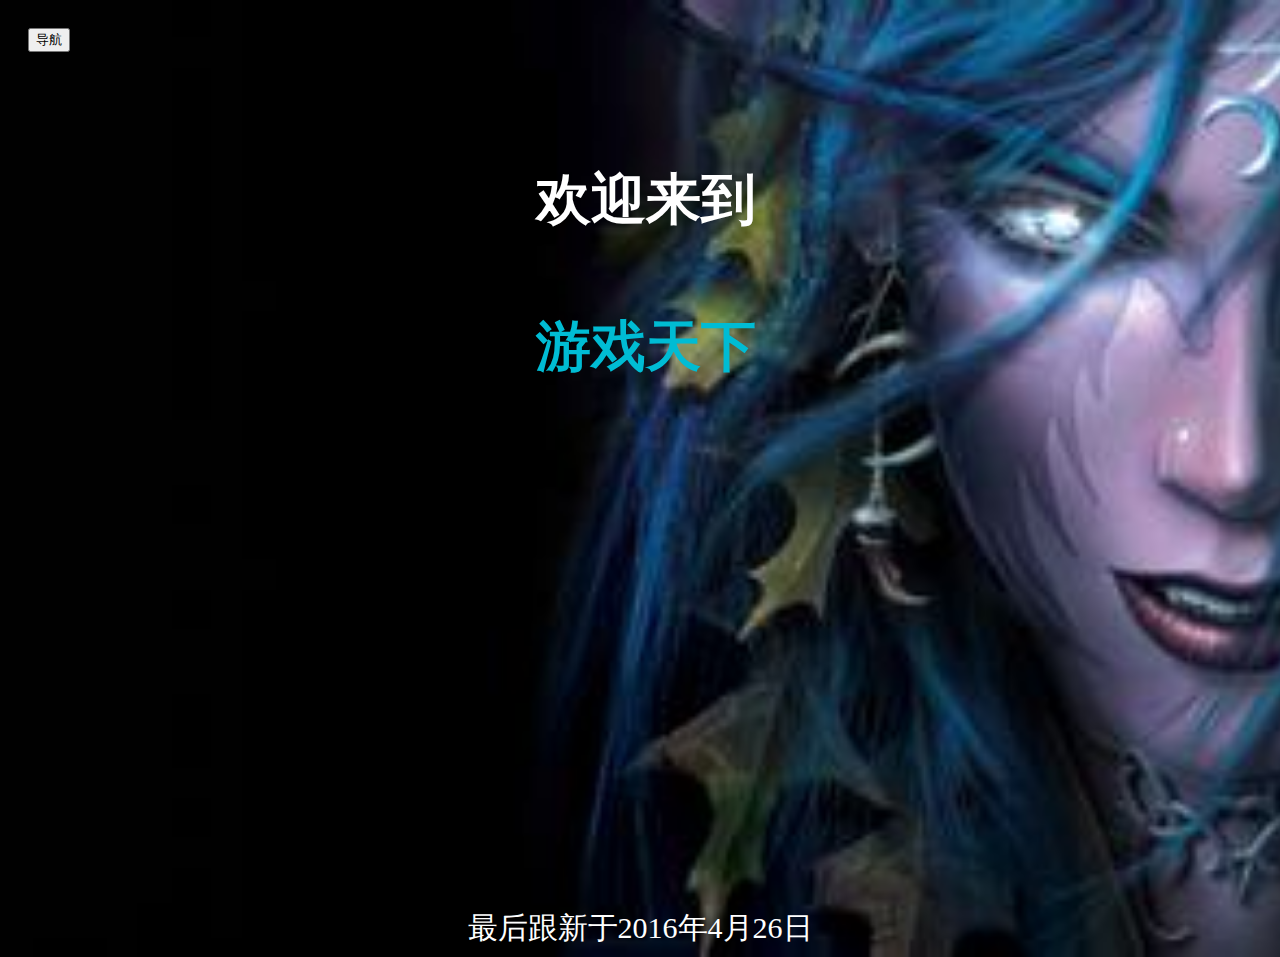
<file: index.html>
<!DOCTYPE html>
<html lang="en">
<head>
	<meta charset="UTF-8">
	<title>欢迎来到游戏天下</title>
	<link rel="stylesheet" href="main.css">
	<script src="jquery.js"></script>
	<script src="main.js"></script>
</head>
<body>
<div class="container">
	<div class="sidebar">
		<button>导航</button>
		<ul>
			<li><a href="heros.html">我喜欢的魔兽选手</a></li>
			<li><a href="video">冰封十大经典战役</a></li>
			<li>注册</li>
			<li>登录</li>
		</ul>
	</div>
	<div class="content">
		<h1 id="up">欢迎来到</h1>	
		<h1 id="down">游戏天下</h1>
	</div>
</div>
<div class="footer">
	最后跟新于2016年4月26日
</div>
</body>
</html>
</file>
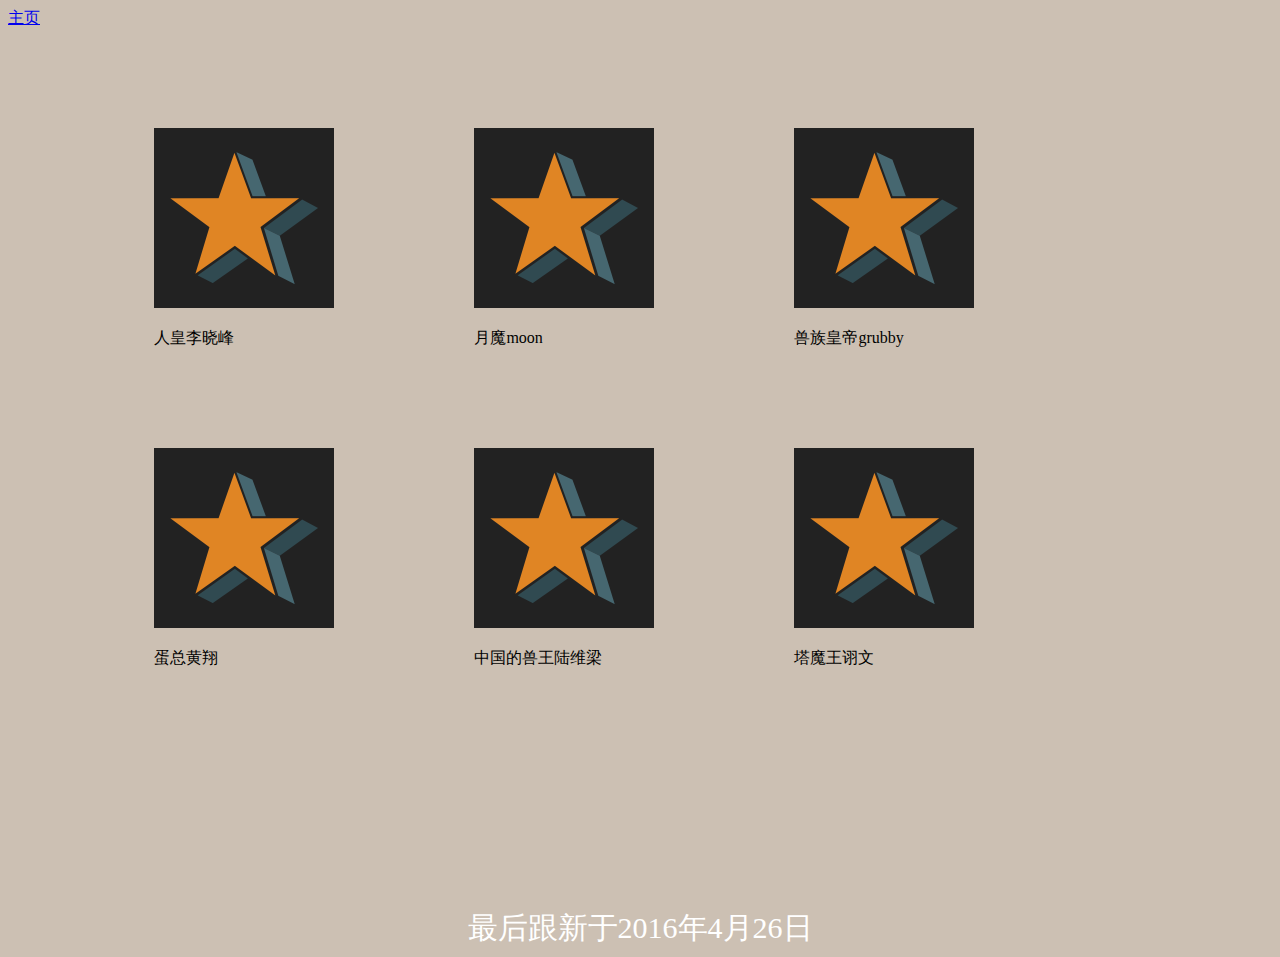
<file: heros.html>
<!DOCTYPE html>
<html lang="en">
<head>
	<meta charset="UTF-8">
	<title>我喜欢的魔兽选手</title>
	<link rel="stylesheet" href="heros.css">
</head>
<body>
	<div class="container">
		<div class="sidebar">

		<a href="index.html">主页</a>
			
		</div>
		<div class="content">
			<div class="grid-cell" id="sky">
				<img src="hero.png" alt="sky">
				<p>人皇李晓峰</p>
			</div>
			<div class="grid-cell" id="moon">
				<img src="hero.png" alt="moon">
				<p>月魔moon</p>
			</div>
			<div class="grid-cell" id="grubby">
				<img src="hero.png" alt="grubby">
				<p>兽族皇帝grubby</p>
			</div>
			<div class="grid-cell" id="th000">
				<img src="hero.png" alt="th000">
				<p>蛋总黄翔</p>
			</div>
			<div class="grid-cell" id="fly">
				<img src="hero.png" alt="fly100">
				<p>中国的兽王陆维梁</p>
			</div>
			<div class="grid-cell" id="infi">
				<img src="hero.png" alt="infi">
				<p>塔魔王诩文</p>
			</div>
			
		</div>
	</div>
	<div class="footer">
	最后跟新于2016年4月26日
	</div>
</body>
</html>
</file>
<file: main.css>
body {
	background-image:url("war3.jpg");
	background-repeat: no-repeat;
	background-size:cover;
}
.container {
	width: 100%;
	margin: 0 auto;
	height: 800px;
	/*margin-down:20px;*/
	
}
.sidebar {
	position: relative;
	float: left;
	width: 20%;
	height: 100px;
}
.sidebar button {
	margin-top: 20px;
	margin-left: 20px;
	
}
.sidebar ul li{
	display: none;
	color: #FFF;
}
.content {
	width: 90%;
	height: 100%;
	position: relative;
	/*background: #000;*/
	float: right;
	
}
h1 {
	font-size: 55px;
	text-align: center;
	font-weidht:70px;
	margin-left:-10%;
	line-height: 2em;
}
#up{
	color: #FFF;
}
#down {
	color: #00BCD4;
}
.footer {
	height: 10%;
	width: 100%;
	clear: both;
	color: #FFF;
	text-align: center;
	border: 20px;
	font-size: 30px;
	/*margin-bottom: 10%;*/
	/*margin-top: 30% ;*/
}
</file>
<file: heros.css>
body {
	background:#ccc0b3;
	background-repeat: no-repeat;
	background-size:cover;
}
.container {
	width: 100%;
	margin: 0 auto;
	height: 800px;
	/*margin-down:20px;*/
	
}
.sidebar {
	position: relative;
	float: left;
	width: 20%;
	height: 100px;
}
.sidebar button {
	margin-top: 20px;
	margin-left: 20px;
	
}
.sidebar ul li{
	display: none;
	color: #FFF;
}
.content {
	width: 90%;
	height: 100%;
	position: relative;
	/*background: #000;*/
	float: right;
	
}
h1 {
	font-size: 55px;
	text-align: center;
	font-weidht:70px;
	margin-left:-10%;
	line-height: 2em;
}
#up{
	color: #FFF;
}
#down {
	color: #00BCD4;
}
.footer {
	height: 10%;
	width: 100%;
	clear: both;
	color: #FFF;
	text-align: center;
	border: 20px;
	font-size: 30px;
	/*margin-bottom: 10%;*/
	/*margin-top: 30% ;*/
}
.grid-cell {
	position: absolute;
	width: 300px;
	height: 300px;
}
#sky{
	top: 20px;
	left: 20px;
}
#moon {
	top: 20px;
	left: 340px;
}
#grubby {
	top: 20px;
	left: 660px;
}
#th000 {
	top: 340px;
	left: 20px;
}

#fly {
	top: 340px;
	left: 340px;
}
#infi {
	top: 340px;
	left: 660px;
}
</file>
